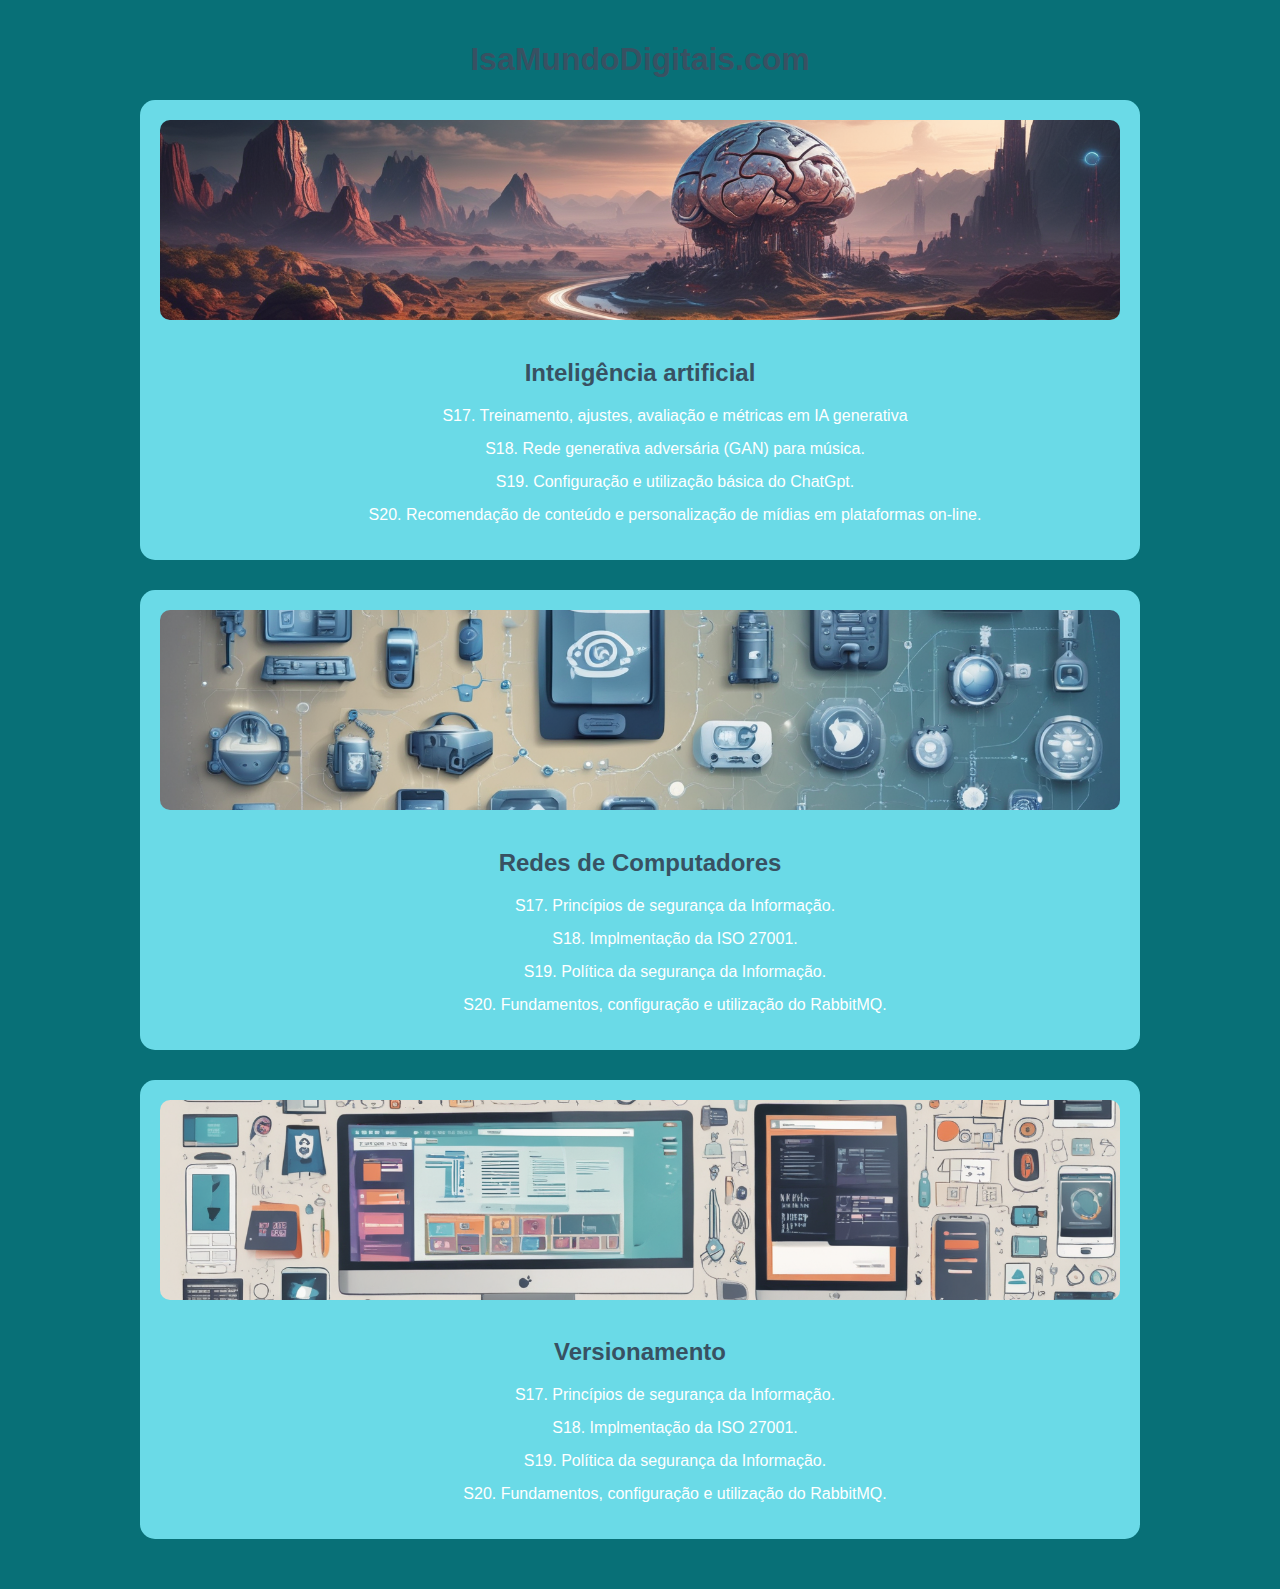
<file: index.html>
<!DOCTYPE html>
<html lang="pt-br">
<head>
    <meta charset="UTF-8">
    <meta name="viewport" content="width=device-width, initial-scale=1.0">
    <title>Isa portais tecnologia</title>
    <link rel="stylesheet" href="style.css">
</head>
<body>
    <h1>IsaMundoDigitais.com</h1>

    <div class="lista-topico">
        <img src="./img/inteligência-artificial.png" alt="" class="imagem-topico">
        <h2>Inteligência artificial</h2>    
        <ul>
            <li>
                <a href="./IA/s17.html.html">S17. Treinamento, ajustes, avaliação e métricas em IA generativa</a>
            </li>
            <li>
                <a href="./IA/s18.html.html">S18. Rede generativa adversária (GAN) para música.</a>
            </li>
            <li>
                <a href="./IA/s19.html.html">S19. Configuração e utilização básica do ChatGpt.</a>
            </li>
            <li>
                <a href="./IA/s20.html.html">S20. Recomendação de conteúdo e personalização de mídias em plataformas on-line.</a>
            </li>

         </ul>
  </div>
  <div class="lista-topico"> 
    <img src="./img/redes.png" alt="" class="imagem-topico">
    <h2>Redes de Computadores</h2>
    <ul>
        <li>
            <a href="./REDES/s17.html.html">S17. Princípios de segurança da Informação. </a>
        </li>
        <li>
            <a href="./REDES/s18.html.html">S18. Implmentação da ISO 27001.</a>
        </li>
        <li>
            <a href="./REDES/s19.html.html">S19. Política da segurança da Informação. </a>
            
        </li>
        <li>
            <a href="./REDES/s20.html.html">S20. Fundamentos, configuração e utilização do RabbitMQ. </a>
        </li>

     </ul>


</div>
  <div class="lista-topico">
    <img src="./img/versionamento.png" class="imagem-topico">
    <h2>Versionamento</h2>
    <ul>
        <li>
            <a href="./VERSIONAMENTO/s17.html.html">S17. Princípios de segurança da Informação. </a>
        </li>
        <li>
            <a href="./VERSIONAMENTO/s18.html.html">S18. Implmentação da ISO 27001.</a>
        </li>
        <li>
            <a href="./VERSIONAMENTO/s19.html.html">S19. Política da segurança da Informação. </a>

        </li>
        <li>
            <a href="./VERSIONAMENTO/s20.html.html">S20. Fundamentos, configuração e utilização do RabbitMQ. </a>
        </li>

     </ul>


</div>

</body>
</html>
</file>
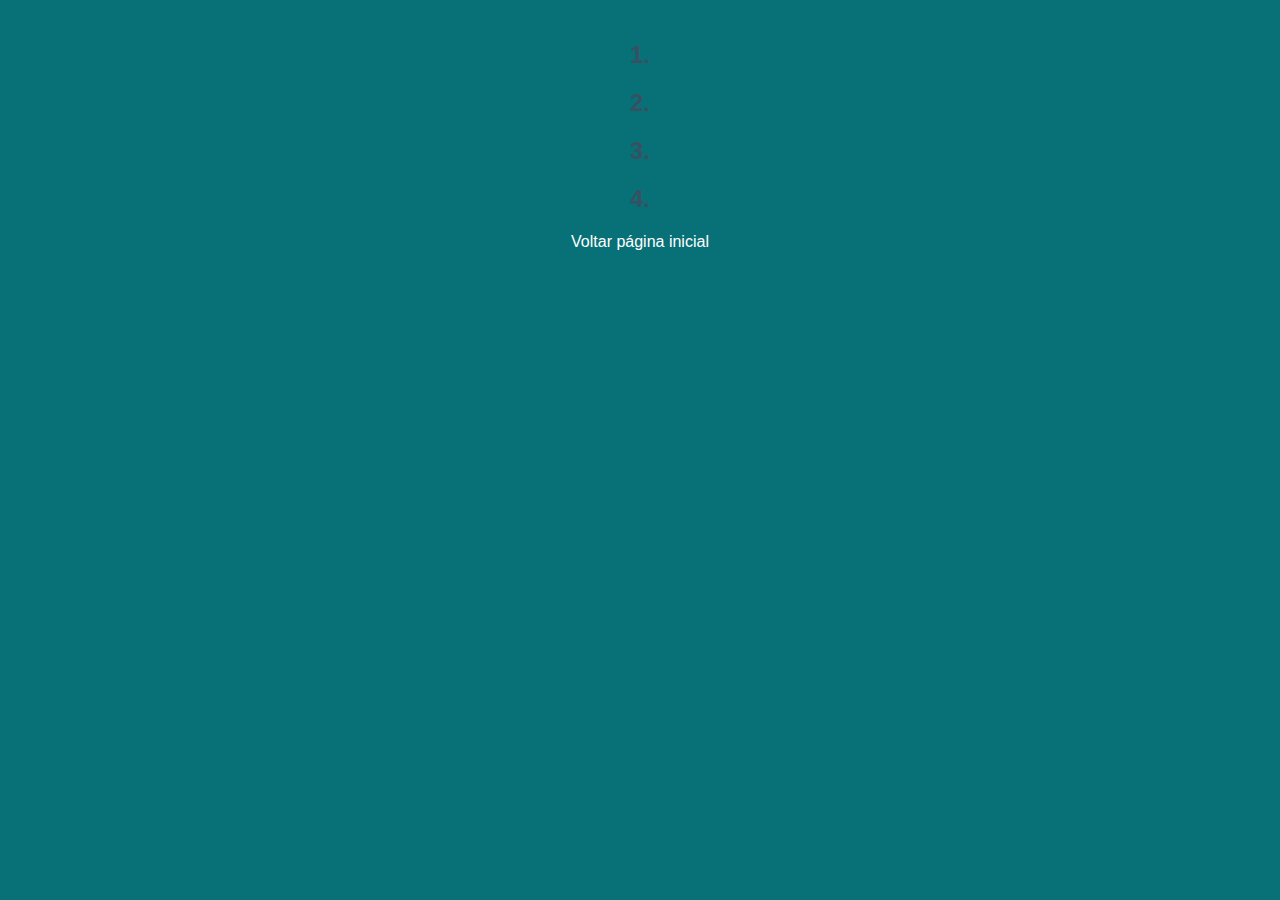
<file: page.html>
<!DOCTYPE html>
<html lang="pt-br">
<head>
    <meta charset="UTF-8">
    <meta name="viewport" content="width=device-width, initial-scale=1.0">
    <link rel="stylesheet" href="../style.css">
    <title>Document</title>
</head>
<body>
    <div class= "conteudo-artigo">
        <h1></h1>
        <p></p>

    <h2>1.</h2>
    <p></p>

    <h2>2.</h2>
    <p></p>

    <h2>3.</h2>
    <p></p>

    <h2>4.</h2>
    <p></p>

   </div>
<a href="../index.html">Voltar página inicial</a>
</body>
</html>
</file>
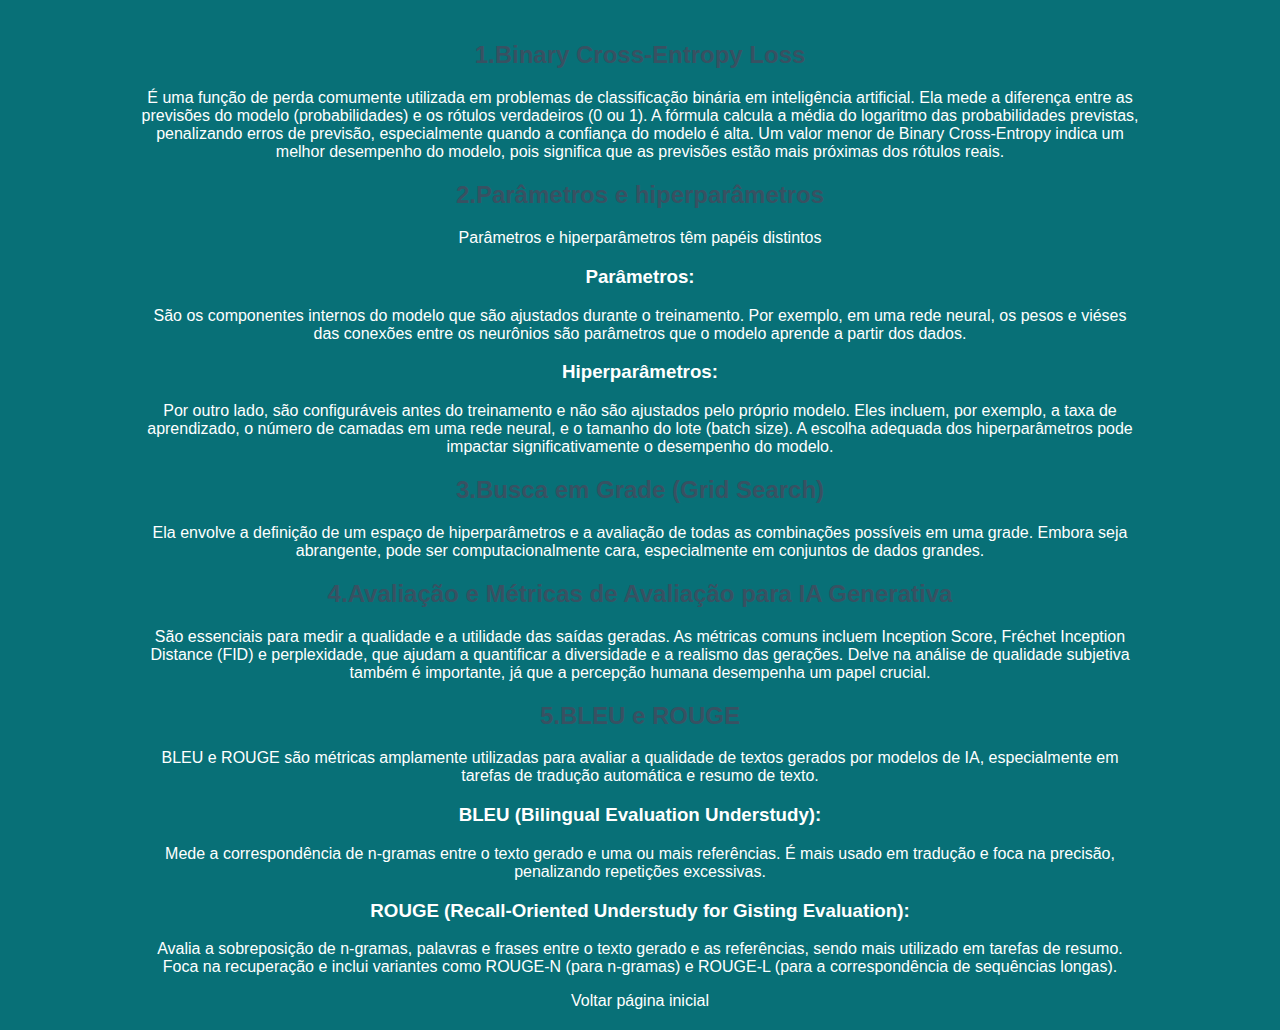
<file: IA/s17.html.html>
<!DOCTYPE html>
<html lang="pt-br">
<head>
    <meta charset="UTF-8">
    <meta name="viewport" content="width=device-width, initial-scale=1.0">
    <link rel="stylesheet" href="../style.css">
    <title>Document</title>
</head>
<body>
    <div class= "conteudo-artigo">
        <h1></h1>
        <p></p>

    <h2>1.Binary Cross-Entropy Loss</h2>
    <p>É uma função de perda comumente utilizada em problemas de classificação binária em inteligência artificial. Ela mede a diferença entre as previsões do modelo (probabilidades) e os rótulos verdadeiros (0 ou 1). A fórmula calcula a média do logaritmo das probabilidades previstas, penalizando erros de previsão, especialmente quando a confiança do modelo é alta. Um valor menor de Binary Cross-Entropy indica um melhor desempenho do modelo, pois significa que as previsões estão mais próximas dos rótulos reais.</p>

    <h2>2.Parâmetros e hiperparâmetros</h2>
    <p>Parâmetros e hiperparâmetros têm papéis distintos
<h3>Parâmetros: </h3>
São os componentes internos do modelo que são ajustados durante o treinamento. Por exemplo, em uma rede neural, os pesos e viéses das conexões entre os neurônios são parâmetros que o modelo aprende a partir dos dados.</h3>
<h3>Hiperparâmetros: </h3>
Por outro lado, são configuráveis antes do treinamento e não são ajustados pelo próprio modelo. Eles incluem, por exemplo, a taxa de aprendizado, o número de camadas em uma rede neural, e o tamanho do lote (batch size). A escolha adequada dos hiperparâmetros pode impactar significativamente o desempenho do modelo.</h3>
    </p>

    <h2>3.Busca em Grade (Grid Search) </h2>
    <p>Ela envolve a definição de um espaço de hiperparâmetros e a avaliação de todas as combinações possíveis em uma grade. Embora seja abrangente, pode ser computacionalmente cara, especialmente em conjuntos de dados grandes.</p>

    <h2>4.Avaliação e Métricas de Avaliação para IA Generativa</h2>
    <p>São essenciais para medir a qualidade e a utilidade das saídas geradas. As métricas comuns incluem Inception Score, Fréchet Inception Distance (FID) e perplexidade, que ajudam a quantificar a diversidade e a realismo das gerações. Delve na análise de qualidade subjetiva também é importante, já que a percepção humana desempenha um papel crucial. </p>

    <h2>5.BLEU e ROUGE</h2>
    <p>BLEU e ROUGE são métricas amplamente utilizadas para avaliar a qualidade de textos gerados por modelos de IA, especialmente em tarefas de tradução automática e resumo de texto.
<h3> BLEU (Bilingual Evaluation Understudy): </h3>
Mede a correspondência de n-gramas entre o texto gerado e uma ou mais referências. É mais usado em tradução e foca na precisão, penalizando repetições excessivas.</h3>
<h3>ROUGE (Recall-Oriented Understudy for Gisting Evaluation): </h3>
Avalia a sobreposição de n-gramas, palavras e frases entre o texto gerado e as referências, sendo mais utilizado em tarefas de resumo. Foca na recuperação e inclui variantes como ROUGE-N (para n-gramas) e ROUGE-L (para a correspondência de sequências longas).</h3>
    </p>

   </div>
<a href="../index.html">Voltar página inicial</a>
</body>
</html>
</file>
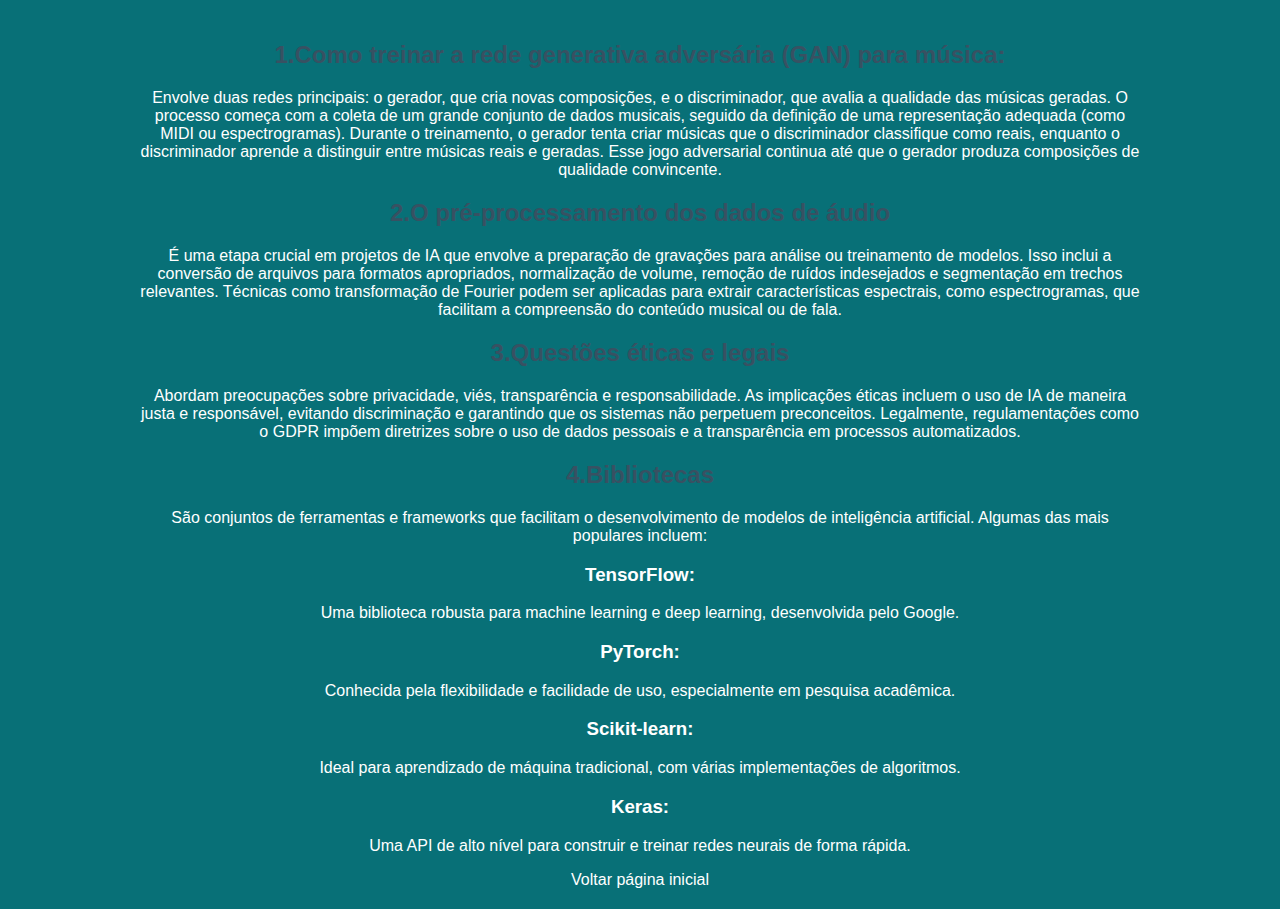
<file: IA/s18.html.html>
<!DOCTYPE html>
<html lang="pt-br">
<head>
    <meta charset="UTF-8">
    <meta name="viewport" content="width=device-width, initial-scale=1.0">
    <link rel="stylesheet" href="../style.css">
    <title>Document</title>
</head>
<body>
    <div class= "conteudo-artigo">
        <h1></h1>
        <p></p>

    <h2>1.Como treinar a rede generativa adversária (GAN) para música:</h2>
    <p>Envolve duas redes principais: o gerador, que cria novas composições, e o discriminador, que avalia a qualidade das músicas geradas. O processo começa com a coleta de um grande conjunto de dados musicais, seguido da definição de uma representação adequada (como MIDI ou espectrogramas). Durante o treinamento, o gerador tenta criar músicas que o discriminador classifique como reais, enquanto o discriminador aprende a distinguir entre músicas reais e geradas. Esse jogo adversarial continua até que o gerador produza composições de qualidade convincente.</p>

    <h2>2.O pré-processamento dos dados de áudio</h2>
    <p>É uma etapa crucial em projetos de IA que envolve a preparação de gravações para análise ou treinamento de modelos. Isso inclui a conversão de arquivos para formatos apropriados, normalização de volume, remoção de ruídos indesejados e segmentação em trechos relevantes. Técnicas como transformação de Fourier podem ser aplicadas para extrair características espectrais, como espectrogramas, que facilitam a compreensão do conteúdo musical ou de fala. </p>

    <h2>3.Questões éticas e legais</h2>
    <p>Abordam preocupações sobre privacidade, viés, transparência e responsabilidade. As implicações éticas incluem o uso de IA de maneira justa e responsável, evitando discriminação e garantindo que os sistemas não perpetuem preconceitos. Legalmente, regulamentações como o GDPR impõem diretrizes sobre o uso de dados pessoais e a transparência em processos automatizados. </p>

    <h2>4.Bibliotecas</h2>
    <p>São conjuntos de ferramentas e frameworks que facilitam o desenvolvimento de modelos de inteligência artificial. Algumas das mais populares incluem:
<h3>TensorFlow: </h3>
Uma biblioteca robusta para machine learning e deep learning, desenvolvida pelo Google.</h3>
<h3>PyTorch: </h3>
Conhecida pela flexibilidade e facilidade de uso, especialmente em pesquisa acadêmica.</h3>
<h3>Scikit-learn: </h3>
Ideal para aprendizado de máquina tradicional, com várias implementações de algoritmos.</h3>
<h3>Keras: </h3>
Uma API de alto nível para construir e treinar redes neurais de forma rápida.</h3>
    </p>

   </div>
<a href="../index.html">Voltar página inicial</a>
</body>
</html>
</file>
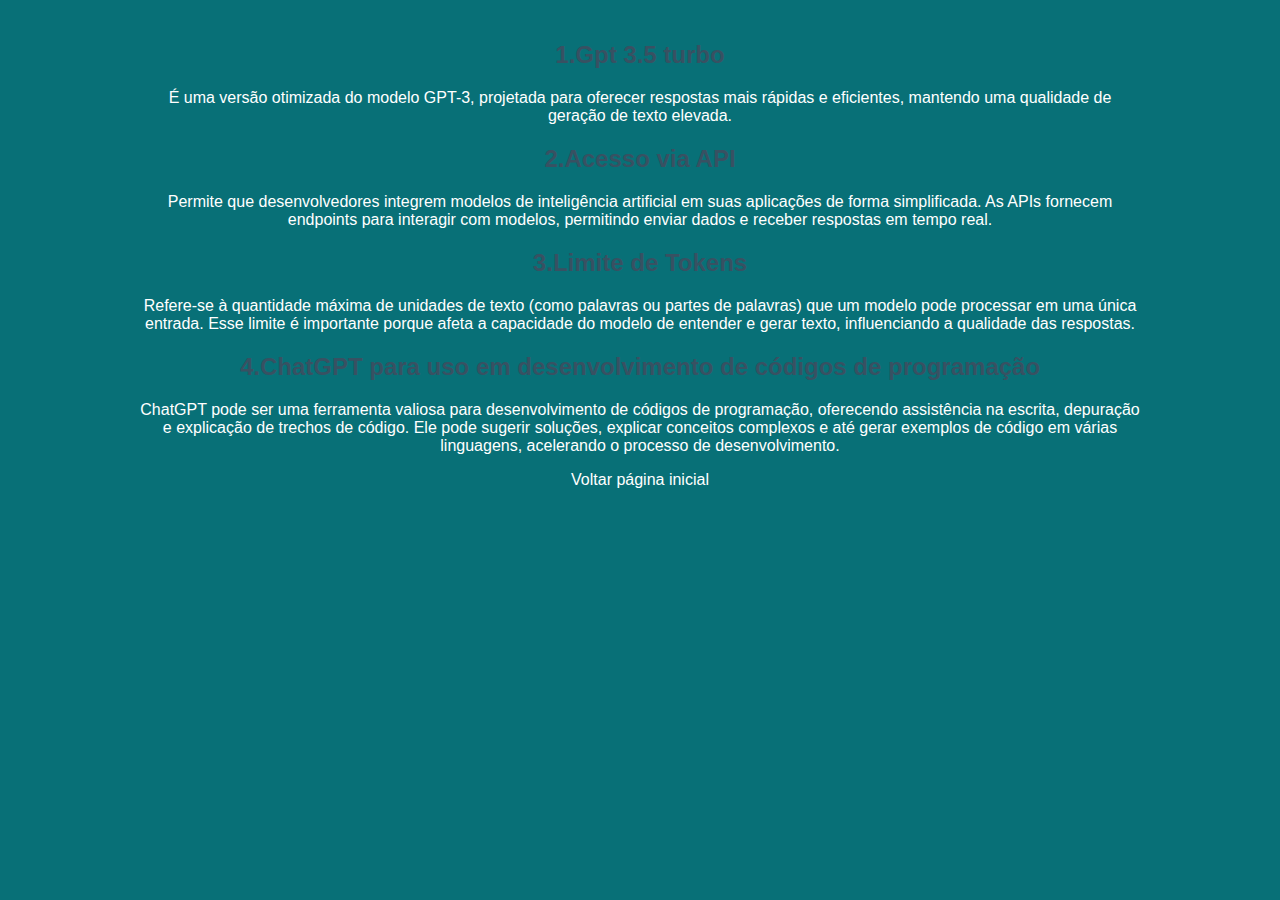
<file: IA/s19.html.html>
<!DOCTYPE html>
<html lang="pt-br">
<head>
    <meta charset="UTF-8">
    <meta name="viewport" content="width=device-width, initial-scale=1.0">
    <link rel="stylesheet" href="../style.css">
    <title>Document</title>
</head>
<body>
    <div class= "conteudo-artigo">
        <h1></h1>
        <p></p>

        <h2>1.Gpt 3.5 turbo</h2>
        <p>É uma versão otimizada do modelo GPT-3, projetada para oferecer respostas mais rápidas e eficientes, mantendo uma qualidade de geração de texto elevada. </p>
    
        <h2>2.Acesso via API</h2>
        <p>Permite que desenvolvedores integrem modelos de inteligência artificial em suas aplicações de forma simplificada. As APIs fornecem endpoints para interagir com modelos, permitindo enviar dados e receber respostas em tempo real.</p>
    
        <h2>3.Limite de Tokens</h2>
        <p>Refere-se à quantidade máxima de unidades de texto (como palavras ou partes de palavras) que um modelo pode processar em uma única entrada. Esse limite é importante porque afeta a capacidade do modelo de entender e gerar texto, influenciando a qualidade das respostas. </p>
    
        <h2>4.ChatGPT para uso em desenvolvimento de códigos de programação</h2>
        <p>ChatGPT pode ser uma ferramenta valiosa para desenvolvimento de códigos de programação, oferecendo assistência na escrita, depuração e explicação de trechos de código. Ele pode sugerir soluções, explicar conceitos complexos e até gerar exemplos de código em várias linguagens, acelerando o processo de desenvolvimento. </p>

   </div>
<a href="../index.html">Voltar página inicial</a>
</body>
</html>
</file>
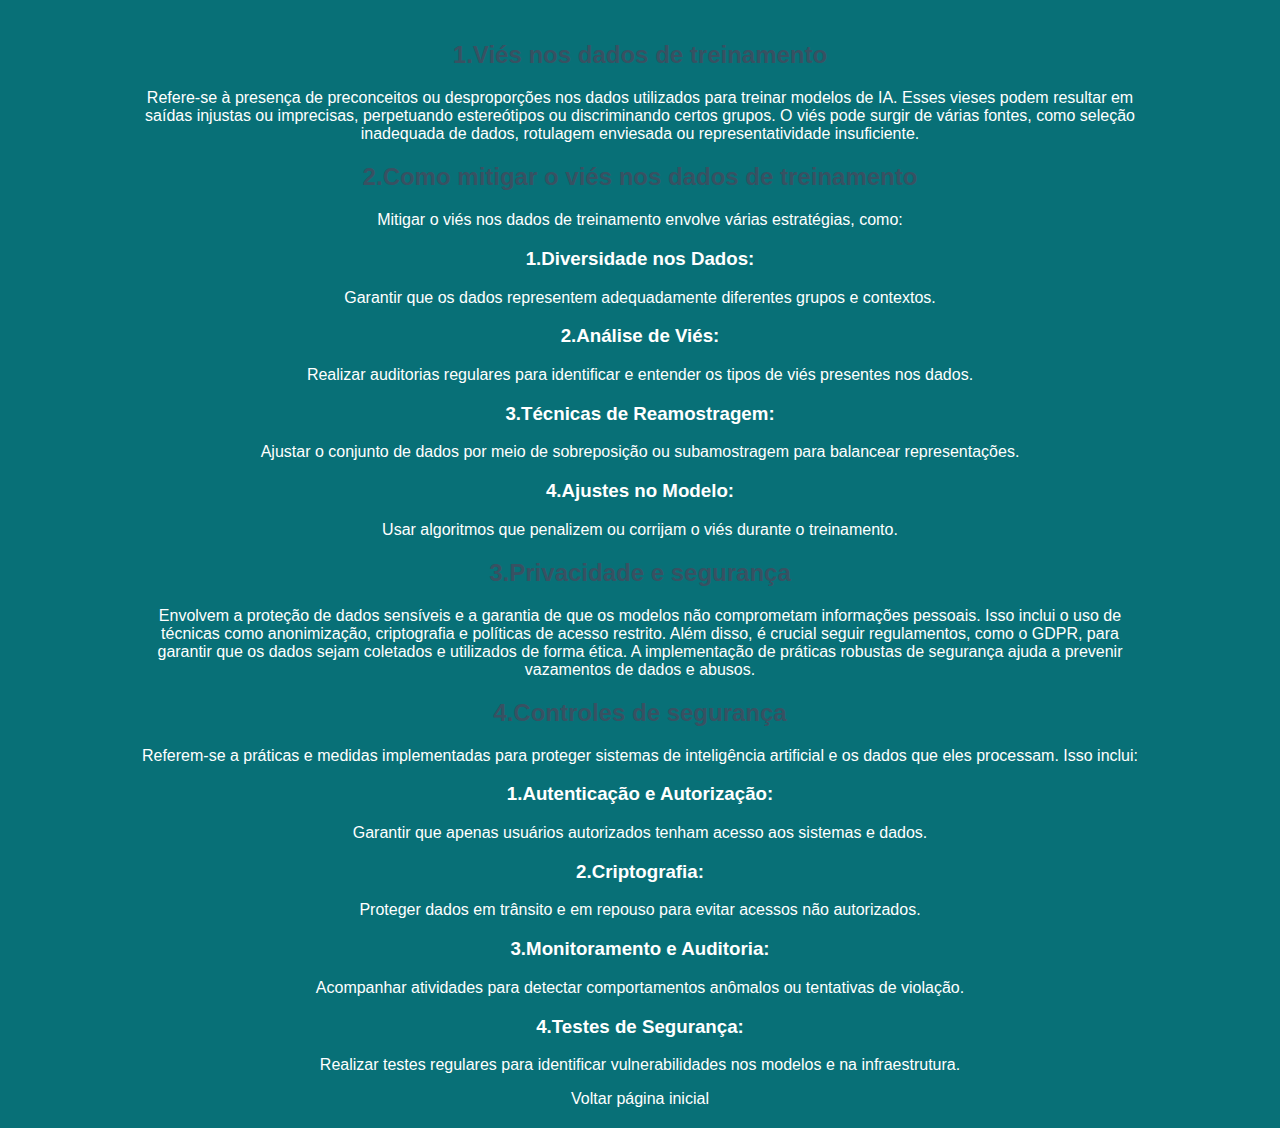
<file: IA/s20.html.html>
<!DOCTYPE html>
<html lang="pt-br">
<head>
    <meta charset="UTF-8">
    <meta name="viewport" content="width=device-width, initial-scale=1.0">
    <link rel="stylesheet" href="../style.css">
    <title>Document</title>
</head>
<body>
    <div class= "conteudo-artigo">
        <h1></h1>
        <p></p>

    <h2>1.Viés nos dados de treinamento</h2>
    <p>Refere-se à presença de preconceitos ou desproporções nos dados utilizados para treinar modelos de IA. Esses vieses podem resultar em saídas injustas ou imprecisas, perpetuando estereótipos ou discriminando certos grupos. O viés pode surgir de várias fontes, como seleção inadequada de dados, rotulagem enviesada ou representatividade insuficiente.</p>

    <h2>2.Como mitigar o viés nos dados de treinamento</h2>
    <p>Mitigar o viés nos dados de treinamento envolve várias estratégias, como:
<h3>1.Diversidade nos Dados: </h3>
Garantir que os dados representem adequadamente diferentes grupos e contextos.</h3>
<h3>2.Análise de Viés: </h3>
Realizar auditorias regulares para identificar e entender os tipos de viés presentes nos dados.</h3>
<h3>3.Técnicas de Reamostragem: </h3>
Ajustar o conjunto de dados por meio de sobreposição ou subamostragem para balancear representações.</h3>
<h3>4.Ajustes no Modelo: </h3>
Usar algoritmos que penalizem ou corrijam o viés durante o treinamento.</h3>
    </p>

    <h2>3.Privacidade e segurança</h2>
    <p>Envolvem a proteção de dados sensíveis e a garantia de que os modelos não comprometam informações pessoais. Isso inclui o uso de técnicas como anonimização, criptografia e políticas de acesso restrito. Além disso, é crucial seguir regulamentos, como o GDPR, para garantir que os dados sejam coletados e utilizados de forma ética. A implementação de práticas robustas de segurança ajuda a prevenir vazamentos de dados e abusos. </p>

    <h2>4.Controles de segurança</h2>
    <p>Referem-se a práticas e medidas implementadas para proteger sistemas de inteligência artificial e os dados que eles processam. Isso inclui:
<h3>1.Autenticação e Autorização: </h3>
Garantir que apenas usuários autorizados tenham acesso aos sistemas e dados.</h3>
<h3>2.Criptografia: </h3>
Proteger dados em trânsito e em repouso para evitar acessos não autorizados.</h3>
<h3>3.Monitoramento e Auditoria: </h3> 
Acompanhar atividades para detectar comportamentos anômalos ou tentativas de violação.</h3>
<h3>4.Testes de Segurança: </h3>
Realizar testes regulares para identificar vulnerabilidades nos modelos e na infraestrutura.</h3>
    </p>

   </div>
<a href="../index.html">Voltar página inicial</a>
</body>
</html>
</file>
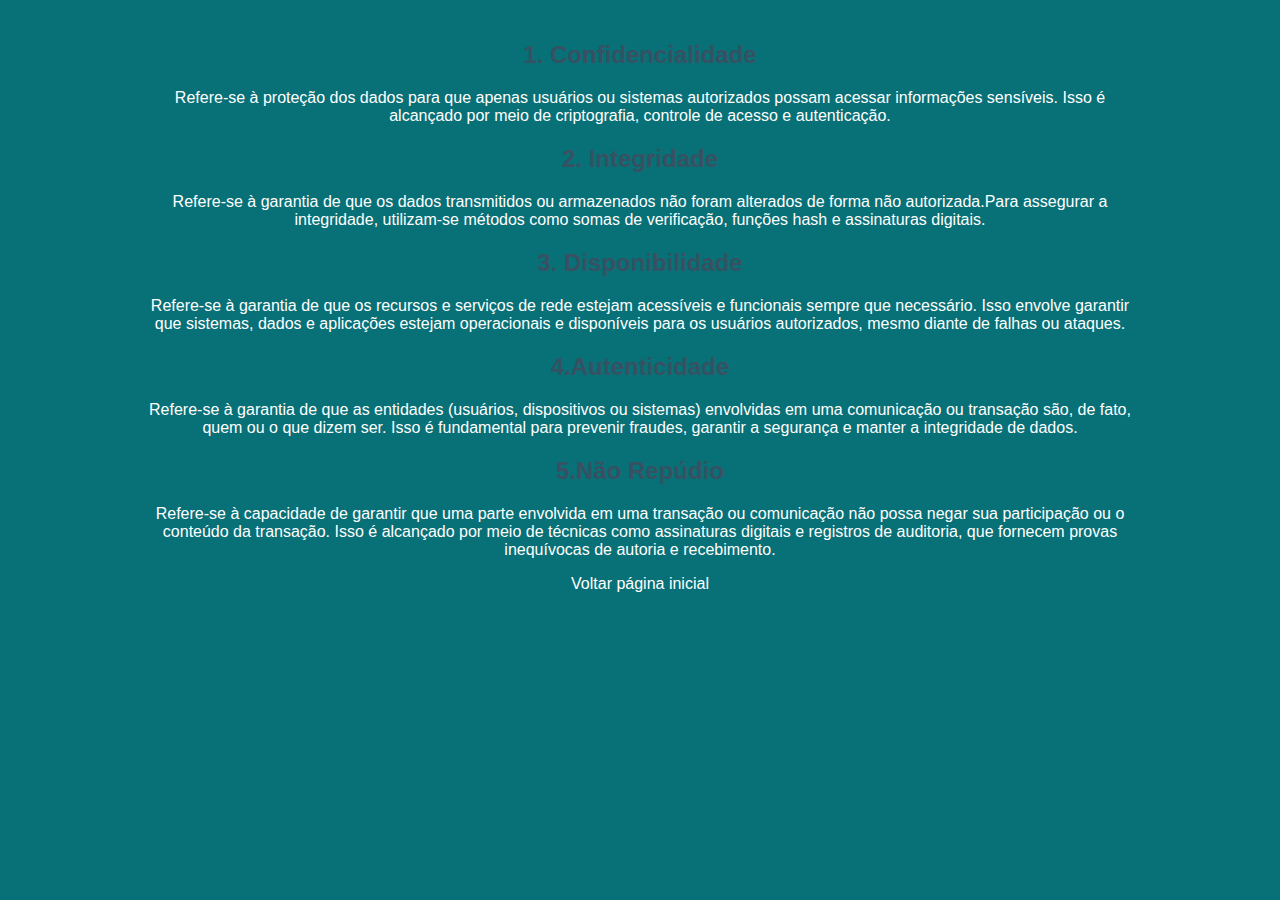
<file: REDES/s17.html.html>
<!DOCTYPE html>
<html lang="pt-br">
<head>
    <meta charset="UTF-8">
    <meta name="viewport" content="width=device-width, initial-scale=1.0">
    <link rel="stylesheet" href="../style.css">
    <title>Document</title>
</head>
<body>
    <div class= "conteudo-artigo">
        <h1></h1>
        <p></p>

    <h2>1. Confidencialidade</h2>
    <p>Refere-se à proteção dos dados para que apenas usuários ou sistemas autorizados possam acessar informações sensíveis. Isso é alcançado por meio de criptografia, controle de acesso e autenticação.</p>

    <h2>2. Integridade</h2>
    <p>Refere-se à garantia de que os dados transmitidos ou armazenados não foram alterados de forma não autorizada.Para assegurar a integridade, utilizam-se métodos como somas de verificação, funções hash e assinaturas digitais.</p>

    <h2>3. Disponibilidade</h2>
    <p>Refere-se à garantia de que os recursos e serviços de rede estejam acessíveis e funcionais sempre que necessário. Isso envolve garantir que sistemas, dados e aplicações estejam operacionais e disponíveis para os usuários autorizados, mesmo diante de falhas ou ataques.</p>

    <h2>4.Autenticidade</h2>
    <p>Refere-se à garantia de que as entidades (usuários, dispositivos ou sistemas) envolvidas em uma comunicação ou transação são, de fato, quem ou o que dizem ser. Isso é fundamental para prevenir fraudes, garantir a segurança e manter a integridade de dados.</p>

    <h2>5.Não Repúdio</h2>
    <p>Refere-se à capacidade de garantir que uma parte envolvida em uma transação ou comunicação não possa negar sua participação ou o conteúdo da transação. Isso é alcançado por meio de técnicas como assinaturas digitais e registros de auditoria, que fornecem provas inequívocas de autoria e recebimento. </p>

   </div>
<a href="../index.html">Voltar página inicial</a>
</body>
</html>
</file>
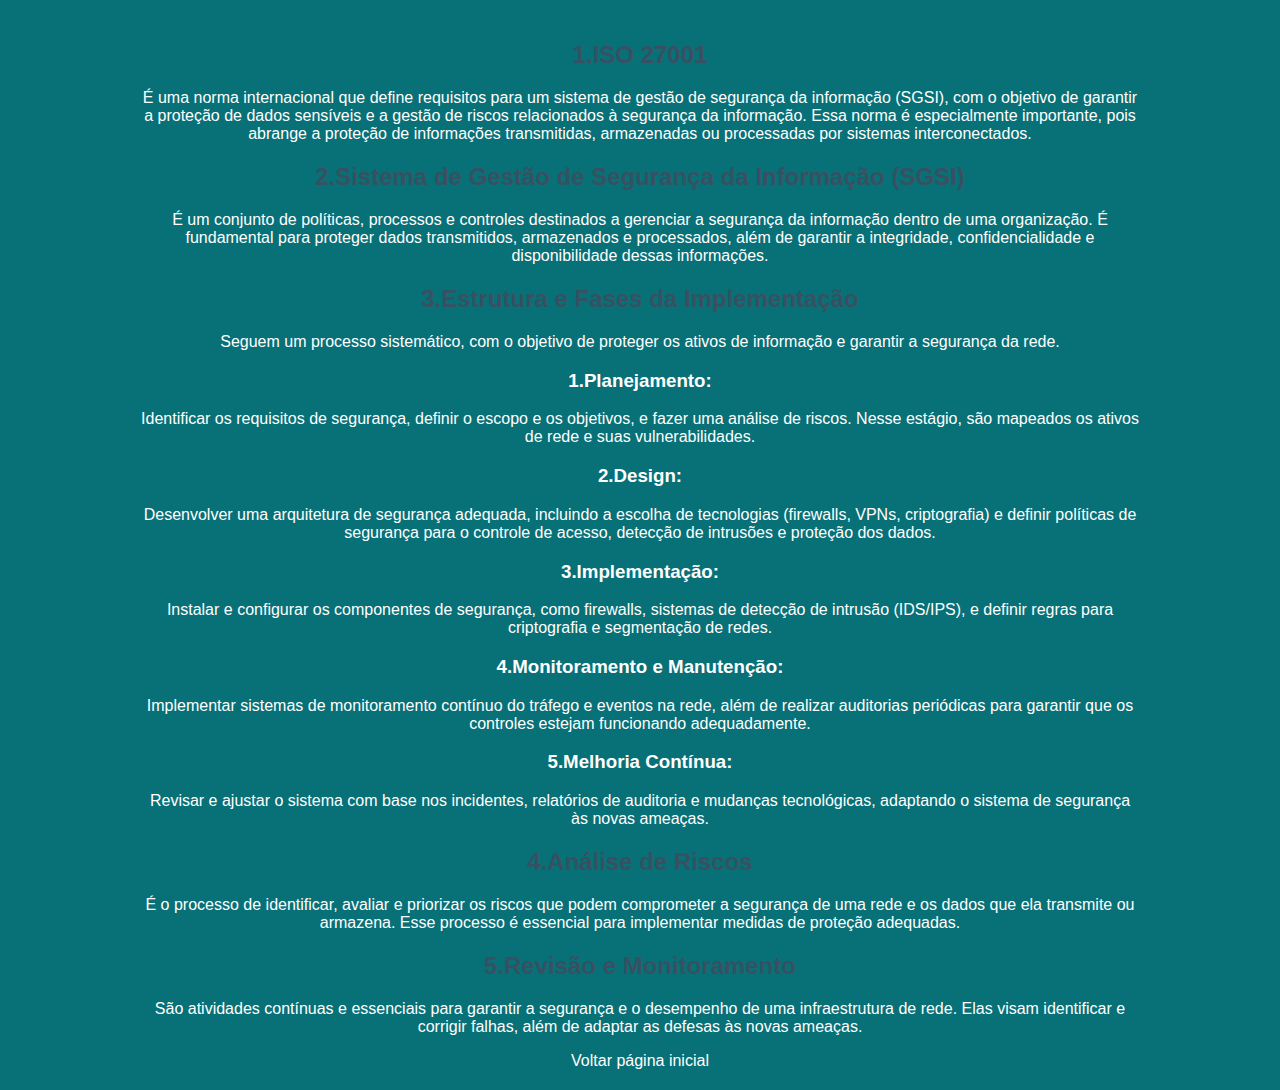
<file: REDES/s18.html.html>
<!DOCTYPE html>
<html lang="pt-br">
<head>
    <meta charset="UTF-8">
    <meta name="viewport" content="width=device-width, initial-scale=1.0">
    <link rel="stylesheet" href="../style.css">
    <title>Document</title>
</head>
<body>
    <div class= "conteudo-artigo">
        <h1></h1>
        <p></p>

    <h2>1.ISO 27001</h2>
    <p>É uma norma internacional que define requisitos para um sistema de gestão de segurança da informação (SGSI), com o objetivo de garantir a proteção de dados sensíveis e a gestão de riscos relacionados à segurança da informação. Essa norma é especialmente importante, pois abrange a proteção de informações transmitidas, armazenadas ou processadas por sistemas interconectados.</p>

    <h2>2.Sistema de Gestão de Segurança da Informação (SGSI)</h2>
    <p>É um conjunto de políticas, processos e controles destinados a gerenciar a segurança da informação dentro de uma organização. É fundamental para proteger dados transmitidos, armazenados e processados, além de garantir a integridade, confidencialidade e disponibilidade dessas informações.</p>

    <h2>3.Estrutura e Fases da Implementação</h2>
    <p>Seguem um processo sistemático, com o objetivo de proteger os ativos de informação e garantir a segurança da rede.
<h3>1.Planejamento: </h3>
Identificar os requisitos de segurança, definir o escopo e os objetivos, e fazer uma análise de riscos. Nesse estágio, são mapeados os ativos de rede e suas vulnerabilidades.</h3>
<h3>2.Design:</h3> 
Desenvolver uma arquitetura de segurança adequada, incluindo a escolha de tecnologias (firewalls, VPNs, criptografia) e definir políticas de segurança para o controle de acesso, detecção de intrusões e proteção dos dados.</h3>
<h3>3.Implementação: </h3>
Instalar e configurar os componentes de segurança, como firewalls, sistemas de detecção de intrusão (IDS/IPS), e definir regras para criptografia e segmentação de redes.</h3>
<h3>4.Monitoramento e Manutenção: </h3>
Implementar sistemas de monitoramento contínuo do tráfego e eventos na rede, além de realizar auditorias periódicas para garantir que os controles estejam funcionando adequadamente.</h3>
<h3>5.Melhoria Contínua: </h3>
Revisar e ajustar o sistema com base nos incidentes, relatórios de auditoria e mudanças tecnológicas, adaptando o sistema de segurança às novas ameaças.</h3></p>

    <h2>4.Análise de Riscos</h2>
    <p>É o processo de identificar, avaliar e priorizar os riscos que podem comprometer a segurança de uma rede e os dados que ela transmite ou armazena. Esse processo é essencial para implementar medidas de proteção adequadas.</p>

    <h2>5.Revisão e Monitoramento</h2>
    <p>São atividades contínuas e essenciais para garantir a segurança e o desempenho de uma infraestrutura de rede. Elas visam identificar e corrigir falhas, além de adaptar as defesas às novas ameaças.</p>

   </div>
<a href="../index.html">Voltar página inicial</a>
</body>
</html>
</file>
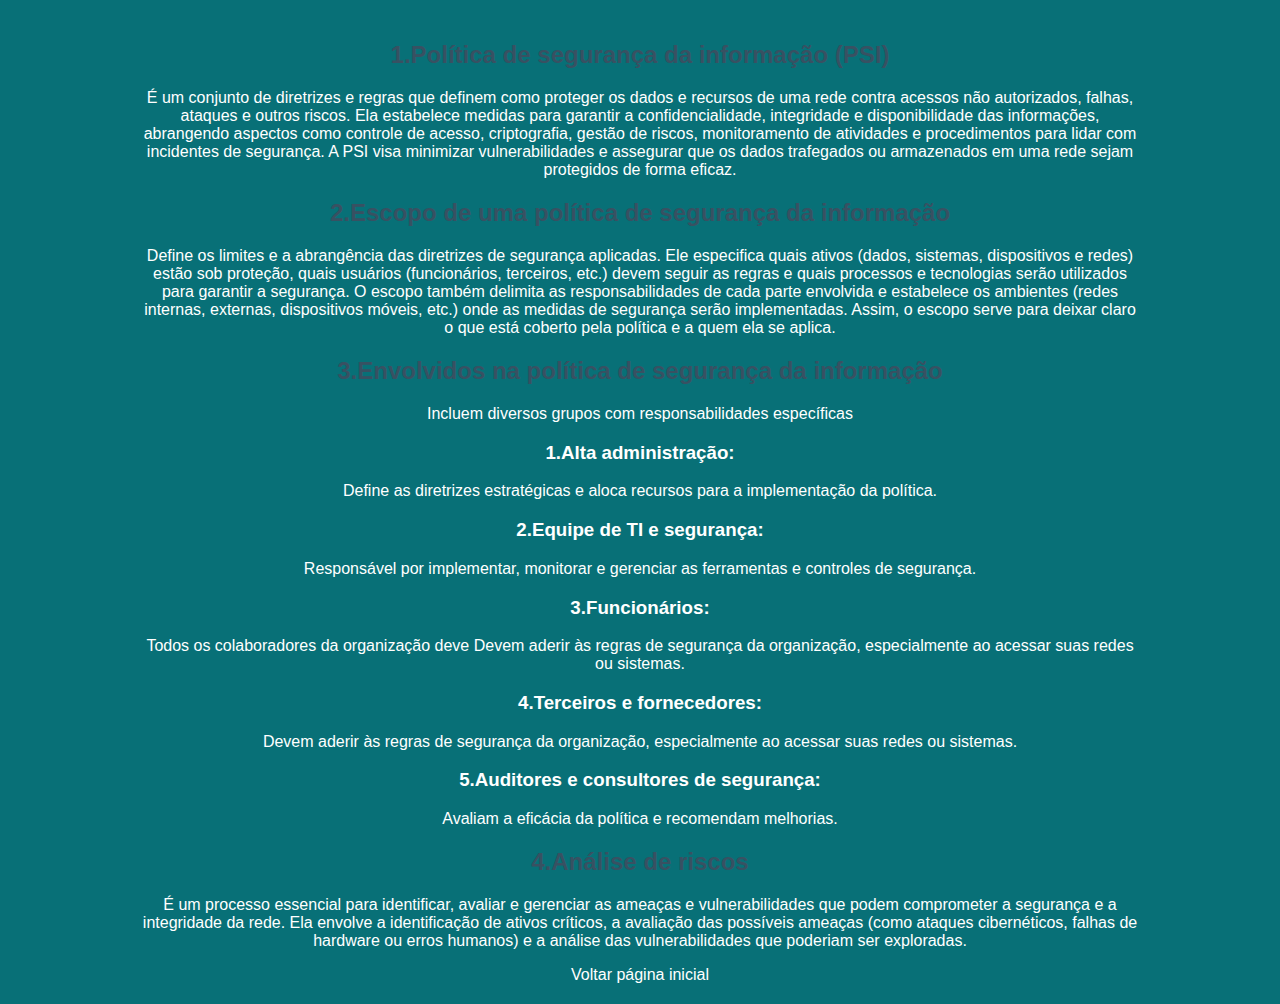
<file: REDES/s19.html.html>
<!DOCTYPE html>
<html lang="pt-br">
<head>
    <meta charset="UTF-8">
    <meta name="viewport" content="width=device-width, initial-scale=1.0">
    <link rel="stylesheet" href="../style.css">
    <title>Document</title>
</head>
<body>
    <div class= "conteudo-artigo">
        <h1></h1>
        <p></p>

    <h2>1.Política de segurança da informação (PSI)</h2>
    <p>É um conjunto de diretrizes e regras que definem como proteger os dados e recursos de uma rede contra acessos não autorizados, falhas, ataques e outros riscos. Ela estabelece medidas para garantir a confidencialidade, integridade e disponibilidade das informações, abrangendo aspectos como controle de acesso, criptografia, gestão de riscos, monitoramento de atividades e procedimentos para lidar com incidentes de segurança. A PSI visa minimizar vulnerabilidades e assegurar que os dados trafegados ou armazenados em uma rede sejam protegidos de forma eficaz.</p>

    <h2>2.Escopo de uma política de segurança da informação</h2>
    <p>Define os limites e a abrangência das diretrizes de segurança aplicadas. Ele especifica quais ativos (dados, sistemas, dispositivos e redes) estão sob proteção, quais usuários (funcionários, terceiros, etc.) devem seguir as regras e quais processos e tecnologias serão utilizados para garantir a segurança. O escopo também delimita as responsabilidades de cada parte envolvida e estabelece os ambientes (redes internas, externas, dispositivos móveis, etc.) onde as medidas de segurança serão implementadas. Assim, o escopo serve para deixar claro o que está coberto pela política e a quem ela se aplica.</p>

    <h2>3.Envolvidos na política de segurança da informação</h2>
    <p>Incluem diversos grupos com responsabilidades específicas
<h3>1.Alta administração: </h3>
Define as diretrizes estratégicas e aloca recursos para a implementação da política.</h3>
<h3>2.Equipe de TI e segurança: </h3>
Responsável por implementar, monitorar e gerenciar as ferramentas e controles de segurança.</h3>
<h3>3.Funcionários: </h3>
Todos os colaboradores da organização deve
Devem aderir às regras de segurança da organização, especialmente ao acessar suas redes ou sistemas.</h3>
<h3>4.Terceiros e fornecedores: </h3>
Devem aderir às regras de segurança da organização, especialmente ao acessar suas redes ou sistemas.</h3>
<h3>5.Auditores e consultores de segurança: </h3>
Avaliam a eficácia da política e recomendam melhorias.</h3></p>

    <h2>4.Análise de riscos</h2>
    <p>É um processo essencial para identificar, avaliar e gerenciar as ameaças e vulnerabilidades que podem comprometer a segurança e a integridade da rede. Ela envolve a identificação de ativos críticos, a avaliação das possíveis ameaças (como ataques cibernéticos, falhas de hardware ou erros humanos) e a análise das vulnerabilidades que poderiam ser exploradas. </p>

   </div>
<a href="../index.html">Voltar página inicial</a>
</body>
</html>
</file>
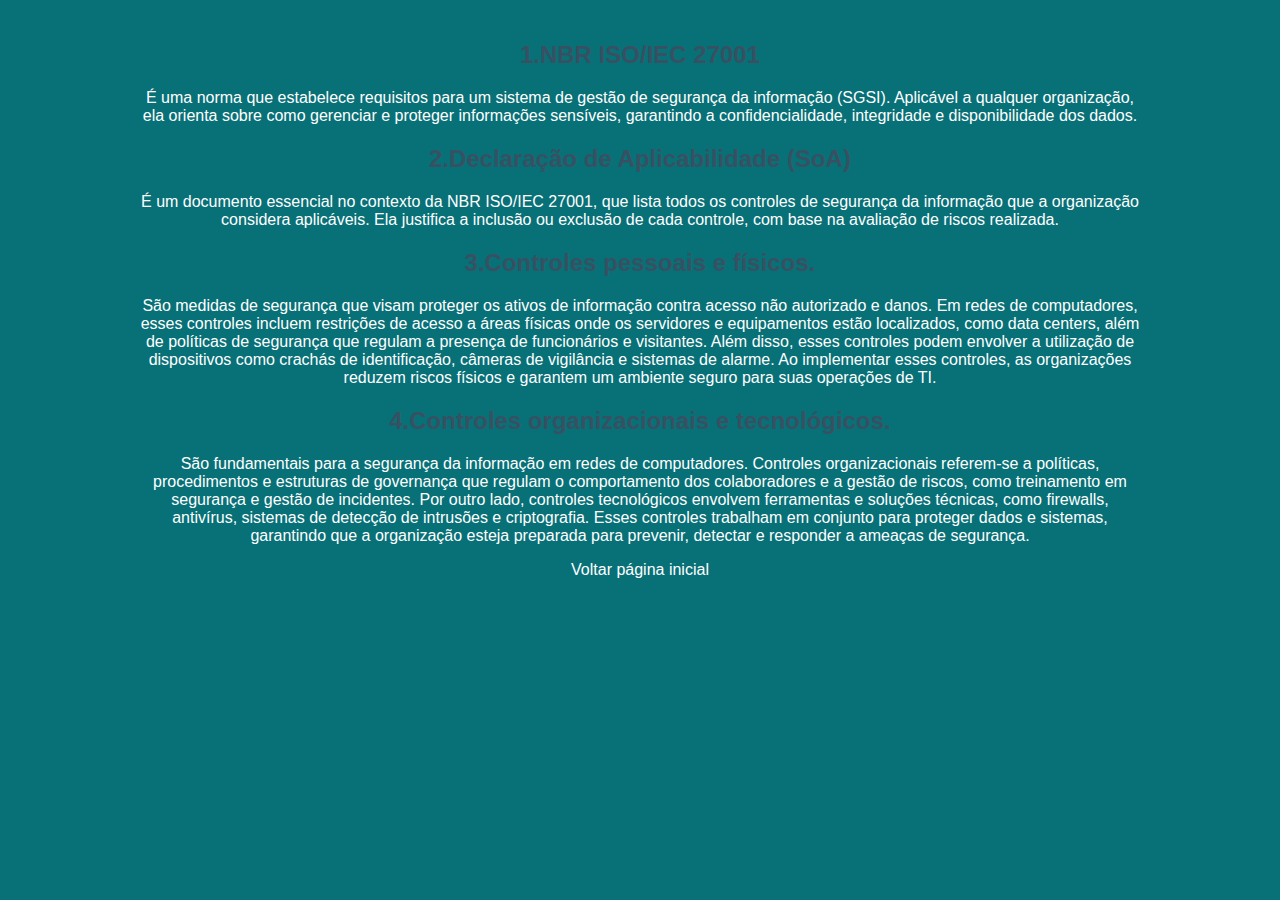
<file: REDES/s20.html.html>
<!DOCTYPE html>
<html lang="pt-br">
<head>
    <meta charset="UTF-8">
    <meta name="viewport" content="width=device-width, initial-scale=1.0">
    <link rel="stylesheet" href="../style.css">
    <title>Document</title>
</head>
<body>
    <div class= "conteudo-artigo">
        <h1></h1>
        <p></p>

    <h2>1.NBR ISO/IEC 27001</h2>
    <p>É uma norma que estabelece requisitos para um sistema de gestão de segurança da informação (SGSI). Aplicável a qualquer organização, ela orienta sobre como gerenciar e proteger informações sensíveis, garantindo a confidencialidade, integridade e disponibilidade dos dados.</p>

    <h2>2.Declaração de Aplicabilidade (SoA)</h2>
    <p>É um documento essencial no contexto da NBR ISO/IEC 27001, que lista todos os controles de segurança da informação que a organização considera aplicáveis. Ela justifica a inclusão ou exclusão de cada controle, com base na avaliação de riscos realizada.</p>

    <h2>3.Controles pessoais e físicos.</h2>
    <p>São medidas de segurança que visam proteger os ativos de informação contra acesso não autorizado e danos. Em redes de computadores, esses controles incluem restrições de acesso a áreas físicas onde os servidores e equipamentos estão localizados, como data centers, além de políticas de segurança que regulam a presença de funcionários e visitantes. Além disso, esses controles podem envolver a utilização de dispositivos como crachás de identificação, câmeras de vigilância e sistemas de alarme. Ao implementar esses controles, as organizações reduzem riscos físicos e garantem um ambiente seguro para suas operações de TI.</p>

    <h2>4.Controles organizacionais e tecnológicos.</h2>
    <p>São fundamentais para a segurança da informação em redes de computadores. Controles organizacionais referem-se a políticas, procedimentos e estruturas de governança que regulam o comportamento dos colaboradores e a gestão de riscos, como treinamento em segurança e gestão de incidentes. Por outro lado, controles tecnológicos envolvem ferramentas e soluções técnicas, como firewalls, antivírus, sistemas de detecção de intrusões e criptografia. Esses controles trabalham em conjunto para proteger dados e sistemas, garantindo que a organização esteja preparada para prevenir, detectar e responder a ameaças de segurança.</p>

   </div>
<a href="../index.html">Voltar página inicial</a>
</body>
</html>
</file>
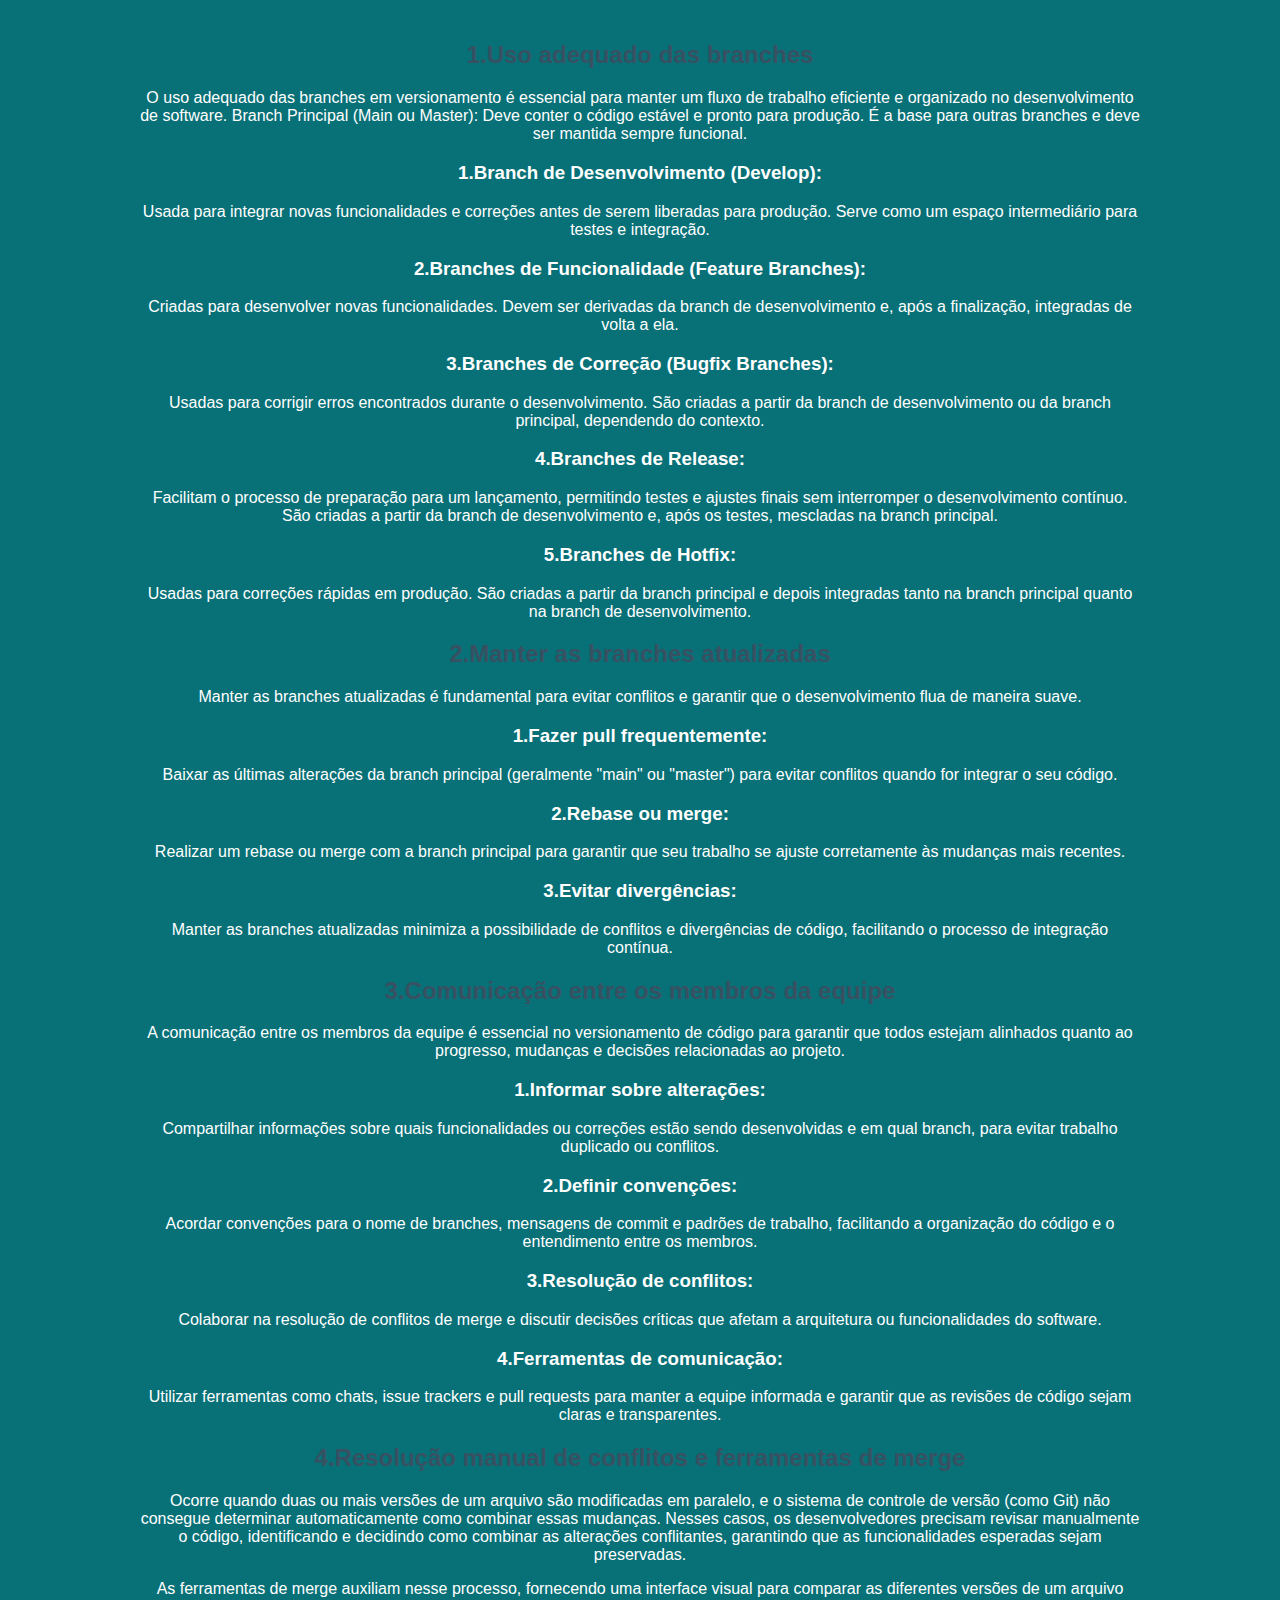
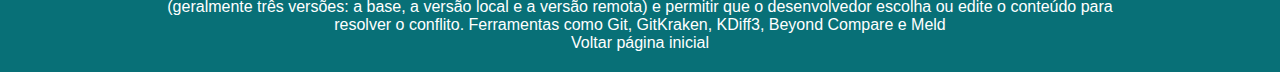
<file: VERSIONAMENTO/s17.html.html>
<!DOCTYPE html>
<html lang="pt-br">
<head>
    <meta charset="UTF-8">
    <meta name="viewport" content="width=device-width, initial-scale=1.0">
    <link rel="stylesheet" href="../style.css">
    <title>Document</title>
</head>
<body>
    <div class= "conteudo-artigo">
        <h1></h1>
        <p></p>

    <h2>1.Uso adequado das branches</h2>
    <p>O uso adequado das branches em versionamento é essencial para manter um fluxo de trabalho eficiente e organizado no desenvolvimento de software. 
        Branch Principal (Main ou Master): Deve conter o código estável e pronto para produção. É a base para outras branches e deve ser mantida sempre funcional.
<h3>1.Branch de Desenvolvimento (Develop):</h3>
 Usada para integrar novas funcionalidades e correções antes de serem liberadas para produção. Serve como um espaço intermediário para testes e integração.
<h3>2.Branches de Funcionalidade (Feature Branches):</h3>
 Criadas para desenvolver novas funcionalidades. Devem ser derivadas da branch de desenvolvimento e, após a finalização, integradas de volta a ela.
<h3>3.Branches de Correção (Bugfix Branches):</h3>
Usadas para corrigir erros encontrados durante o desenvolvimento. São criadas a partir da branch de desenvolvimento ou da branch principal, dependendo do contexto.
<h3>4.Branches de Release:</h3>
Facilitam o processo de preparação para um lançamento, permitindo testes e ajustes finais sem interromper o desenvolvimento contínuo. São criadas a partir da branch de desenvolvimento e, após os testes, mescladas na branch principal.
<h3>5.Branches de Hotfix:</h3>
Usadas para correções rápidas em produção. São criadas a partir da branch principal e depois integradas tanto na branch principal quanto na branch de desenvolvimento.</p>

    <h2>2.Manter as branches atualizadas</h2>
    <p>Manter as branches atualizadas é fundamental para evitar conflitos e garantir que o desenvolvimento flua de maneira suave.</p>
<h3>1.Fazer pull frequentemente:</h3>
 Baixar as últimas alterações da branch principal (geralmente "main" ou "master") para evitar conflitos quando for integrar o seu código.
<h3>2.Rebase ou merge:</h3>
Realizar um rebase ou merge com a branch principal para garantir que seu trabalho se ajuste corretamente às mudanças mais recentes.</h3>    
<h3>3.Evitar divergências:</h3>
Manter as branches atualizadas minimiza a possibilidade de conflitos e divergências de código, facilitando o processo de integração contínua.</h3>
    <h2>3.Comunicação entre os membros da equipe </h2>
    <p>A comunicação entre os membros da equipe é essencial no versionamento de código para garantir que todos estejam alinhados quanto ao progresso, mudanças e decisões relacionadas ao projeto.</p>
<h3>1.Informar sobre alterações:</h3>
Compartilhar informações sobre quais funcionalidades ou correções estão sendo desenvolvidas e em qual branch, para evitar trabalho duplicado ou conflitos.</h3>
<h3>2.Definir convenções:</h3>
Acordar convenções para o nome de branches, mensagens de commit e padrões de trabalho, facilitando a organização do código e o entendimento entre os membros.</h3>
<h3>3.Resolução de conflitos:</h3>
Colaborar na resolução de conflitos de merge e discutir decisões críticas que afetam a arquitetura ou funcionalidades do software.</h3>
<h3>4.Ferramentas de comunicação:</h3>
Utilizar ferramentas como chats, issue trackers e pull requests para manter a equipe informada e garantir que as revisões de código sejam claras e transparentes.</h3>

    <h2>4.Resolução manual de conflitos e ferramentas de merge </h2>
    <p>Ocorre quando duas ou mais versões de um arquivo são modificadas em paralelo, e o sistema de controle de versão (como Git) não consegue determinar automaticamente como combinar essas mudanças. Nesses casos, os desenvolvedores precisam revisar manualmente o código, identificando e decidindo como combinar as alterações conflitantes, garantindo que as funcionalidades esperadas sejam preservadas.</p>
    As ferramentas de merge auxiliam nesse processo, fornecendo uma interface visual para comparar as diferentes versões de um arquivo (geralmente três versões: a base, a versão local e a versão remota) e permitir que o desenvolvedor escolha ou edite o conteúdo para resolver o conflito. Ferramentas como Git, GitKraken, KDiff3, Beyond Compare e Meld
   </div>
<a href="../index.html">Voltar página inicial</a>
</body>
</html>
</file>
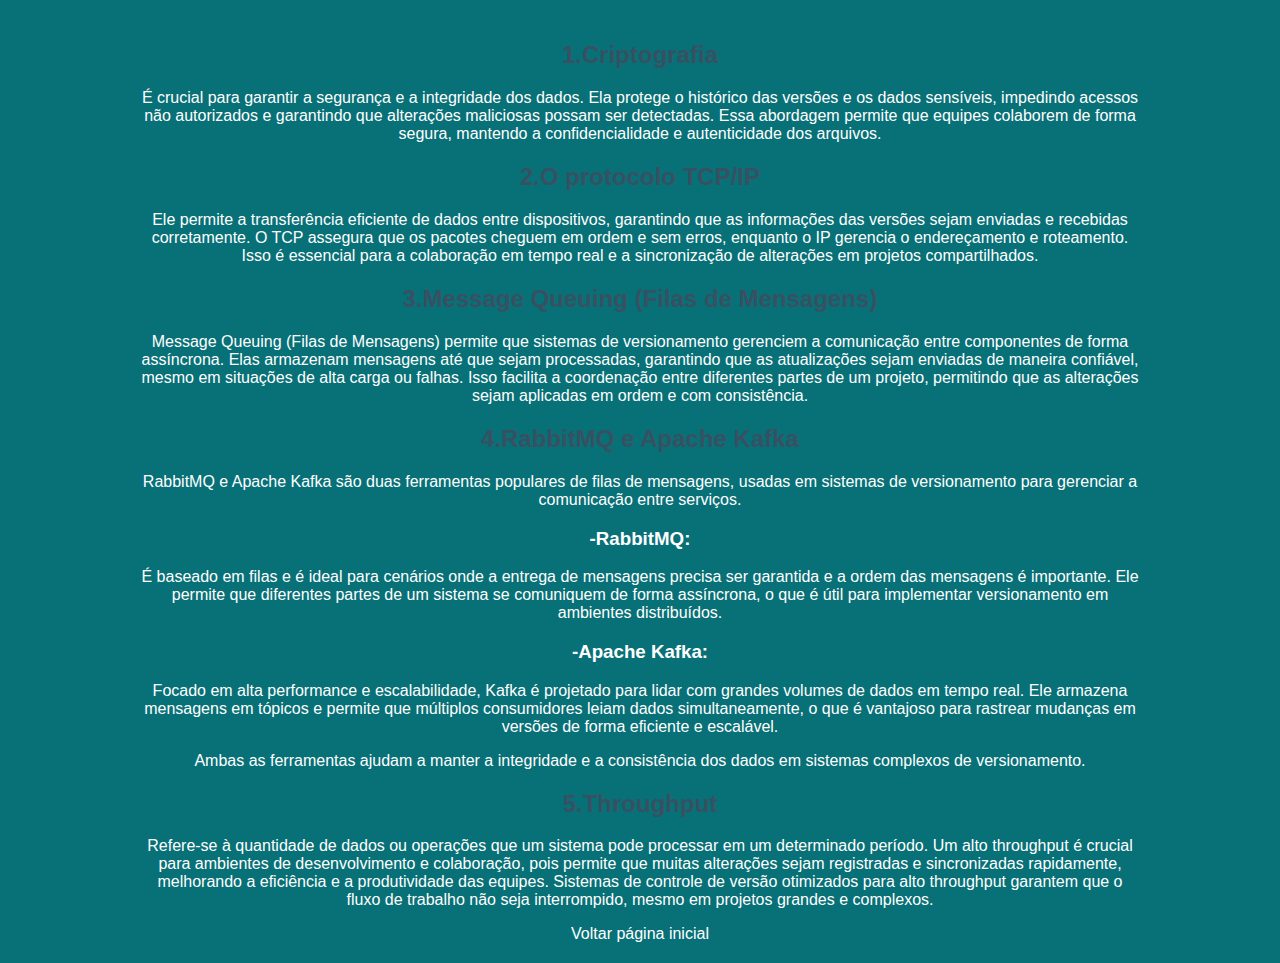
<file: VERSIONAMENTO/s18.html.html>
<!DOCTYPE html>
<html lang="pt-br">
<head>
    <meta charset="UTF-8">
    <meta name="viewport" content="width=device-width, initial-scale=1.0">
    <link rel="stylesheet" href="../style.css">
    <title>Document</title>
</head>
<body>
    <div class= "conteudo-artigo">
        <h1></h1>
        <p></p>

    <h2>1.Criptografia</h2>
    <p>É crucial para garantir a segurança e a integridade dos dados. Ela protege o histórico das versões e os dados sensíveis, impedindo acessos não autorizados e garantindo que alterações maliciosas possam ser detectadas. Essa abordagem permite que equipes colaborem de forma segura, mantendo a confidencialidade e autenticidade dos arquivos.</p>

    <h2>2.O protocolo TCP/IP</h2>
    <p>Ele permite a transferência eficiente de dados entre dispositivos, garantindo que as informações das versões sejam enviadas e recebidas corretamente. O TCP assegura que os pacotes cheguem em ordem e sem erros, enquanto o IP gerencia o endereçamento e roteamento. Isso é essencial para a colaboração em tempo real e a sincronização de alterações em projetos compartilhados. </p>

    <h2>3.Message Queuing (Filas de Mensagens)</h2>
    <p>Message Queuing (Filas de Mensagens) permite que sistemas de versionamento gerenciem a comunicação entre componentes de forma assíncrona. Elas armazenam mensagens até que sejam processadas, garantindo que as atualizações sejam enviadas de maneira confiável, mesmo em situações de alta carga ou falhas. Isso facilita a coordenação entre diferentes partes de um projeto, permitindo que as alterações sejam aplicadas em ordem e com consistência.</p>

    <h2>4.RabbitMQ e Apache Kafka</h2>
    <p>RabbitMQ e Apache Kafka são duas ferramentas populares de filas de mensagens, usadas em sistemas de versionamento para gerenciar a comunicação entre serviços.
<h3>-RabbitMQ:</h3>
É baseado em filas e é ideal para cenários onde a entrega de mensagens precisa ser garantida e a ordem das mensagens é importante. Ele permite que diferentes partes de um sistema se comuniquem de forma assíncrona, o que é útil para implementar versionamento em ambientes distribuídos.</h3>
<h3>-Apache Kafka:</h3>
Focado em alta performance e escalabilidade, Kafka é projetado para lidar com grandes volumes de dados em tempo real. Ele armazena mensagens em tópicos e permite que múltiplos consumidores leiam dados simultaneamente, o que é vantajoso para rastrear mudanças em versões de forma eficiente e escalável.</h3>
<p>Ambas as ferramentas ajudam a manter a integridade e a consistência dos dados em sistemas complexos de versionamento. </p>

    <h2>5.Throughput</h2>
    <p>Refere-se à quantidade de dados ou operações que um sistema pode processar em um determinado período. Um alto throughput é crucial para ambientes de desenvolvimento e colaboração, pois permite que muitas alterações sejam registradas e sincronizadas rapidamente, melhorando a eficiência e a produtividade das equipes. Sistemas de controle de versão otimizados para alto throughput garantem que o fluxo de trabalho não seja interrompido, mesmo em projetos grandes e complexos. </p>

   </div>
<a href="../index.html">Voltar página inicial</a>
</body>
</html>
</file>
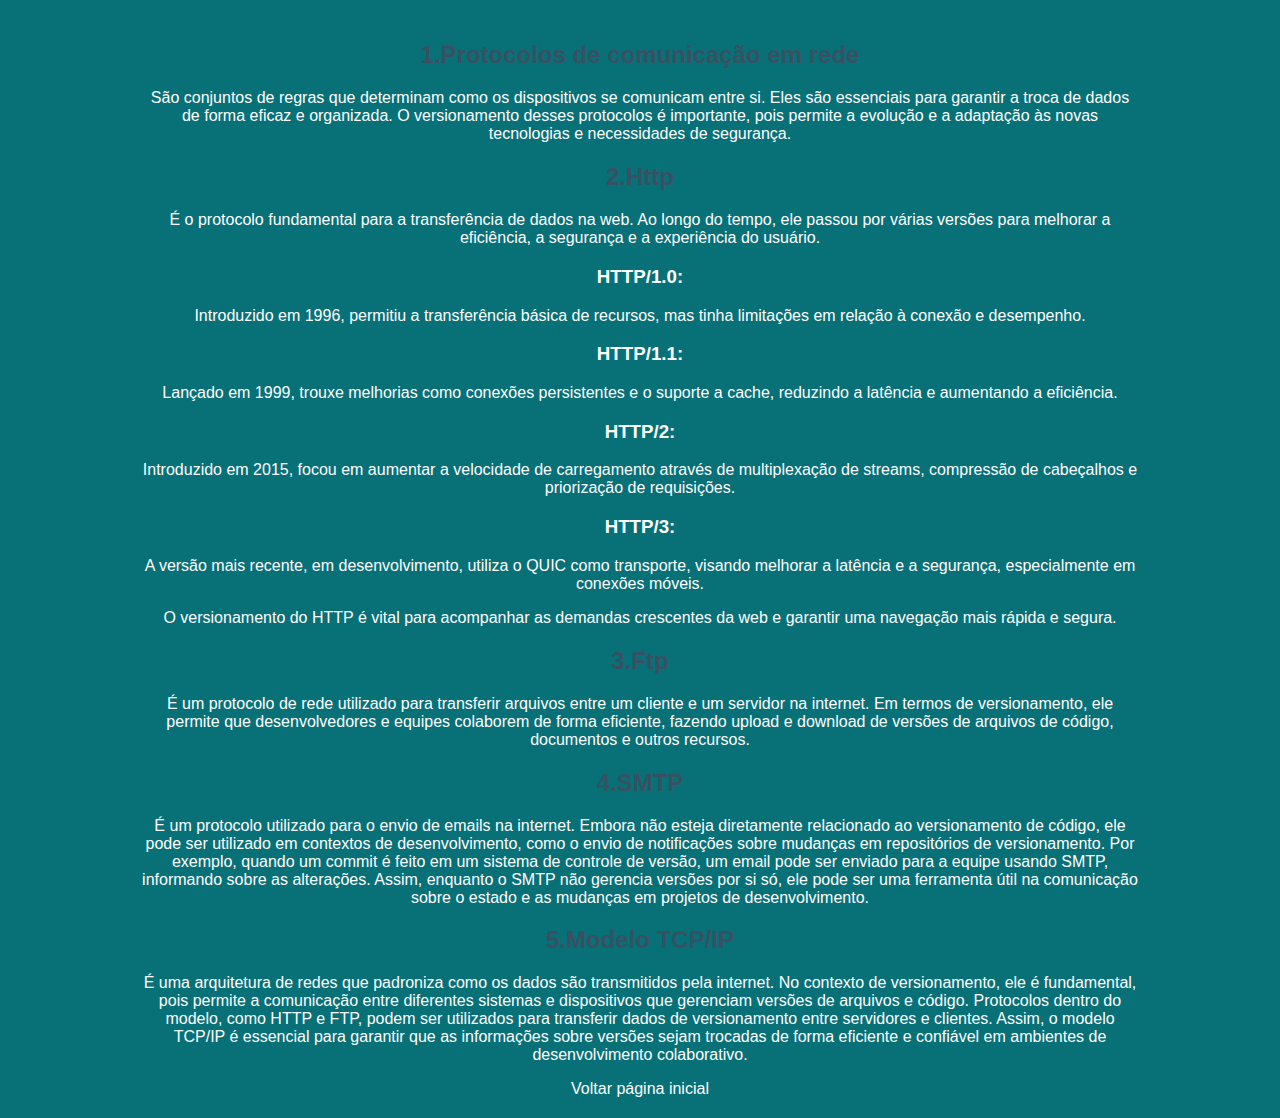
<file: VERSIONAMENTO/s19.html.html>
<!DOCTYPE html>
<html lang="pt-br">
<head>
    <meta charset="UTF-8">
    <meta name="viewport" content="width=device-width, initial-scale=1.0">
    <link rel="stylesheet" href="../style.css">
    <title>Document</title>
</head>
<body>
    <div class= "conteudo-artigo">
        <h1></h1>
        <p></p>

    <h2>1.Protocolos de comunicação em rede</h2>
    <p>São conjuntos de regras que determinam como os dispositivos se comunicam entre si. Eles são essenciais para garantir a troca de dados de forma eficaz e organizada. O versionamento desses protocolos é importante, pois permite a evolução e a adaptação às novas tecnologias e necessidades de segurança.</p>

    <h2>2.Http</h2>
    <p>É o protocolo fundamental para a transferência de dados na web. Ao longo do tempo, ele passou por várias versões para melhorar a eficiência, a segurança e a experiência do usuário.
<h3>HTTP/1.0:</h3>
Introduzido em 1996, permitiu a transferência básica de recursos, mas tinha limitações em relação à conexão e desempenho.</h3>
<h3>HTTP/1.1: </h3>
Lançado em 1999, trouxe melhorias como conexões persistentes e o suporte a cache, reduzindo a latência e aumentando a eficiência.</h3>
<h3>HTTP/2: </h3>
Introduzido em 2015, focou em aumentar a velocidade de carregamento através de multiplexação de streams, compressão de cabeçalhos e priorização de requisições.</h3>
<h3>HTTP/3: </h3>
A versão mais recente, em desenvolvimento, utiliza o QUIC como transporte, visando melhorar a latência e a segurança, especialmente em conexões móveis.</h3>
 <p>O versionamento do HTTP é vital para acompanhar as demandas crescentes da web e garantir uma navegação mais rápida e segura.</p>

    <h2>3.Ftp</h2>
    <p>É um protocolo de rede utilizado para transferir arquivos entre um cliente e um servidor na internet. Em termos de versionamento, ele permite que desenvolvedores e equipes colaborem de forma eficiente, fazendo upload e download de versões de arquivos de código, documentos e outros recursos. </p>

    <h2>4.SMTP</h2>
    <p>É um protocolo utilizado para o envio de emails na internet. Embora não esteja diretamente relacionado ao versionamento de código, ele pode ser utilizado em contextos de desenvolvimento, como o envio de notificações sobre mudanças em repositórios de versionamento. Por exemplo, quando um commit é feito em um sistema de controle de versão, um email pode ser enviado para a equipe usando SMTP, informando sobre as alterações. Assim, enquanto o SMTP não gerencia versões por si só, ele pode ser uma ferramenta útil na comunicação sobre o estado e as mudanças em projetos de desenvolvimento.</p>

    <h2>5.Modelo TCP/IP</h2>
    <p>É uma arquitetura de redes que padroniza como os dados são transmitidos pela internet. No contexto de versionamento, ele é fundamental, pois permite a comunicação entre diferentes sistemas e dispositivos que gerenciam versões de arquivos e código. Protocolos dentro do modelo, como HTTP e FTP, podem ser utilizados para transferir dados de versionamento entre servidores e clientes. Assim, o modelo TCP/IP é essencial para garantir que as informações sobre versões sejam trocadas de forma eficiente e confiável em ambientes de desenvolvimento colaborativo.</p>

   </div>
<a href="../index.html">Voltar página inicial</a>
</body>
</html>
</file>
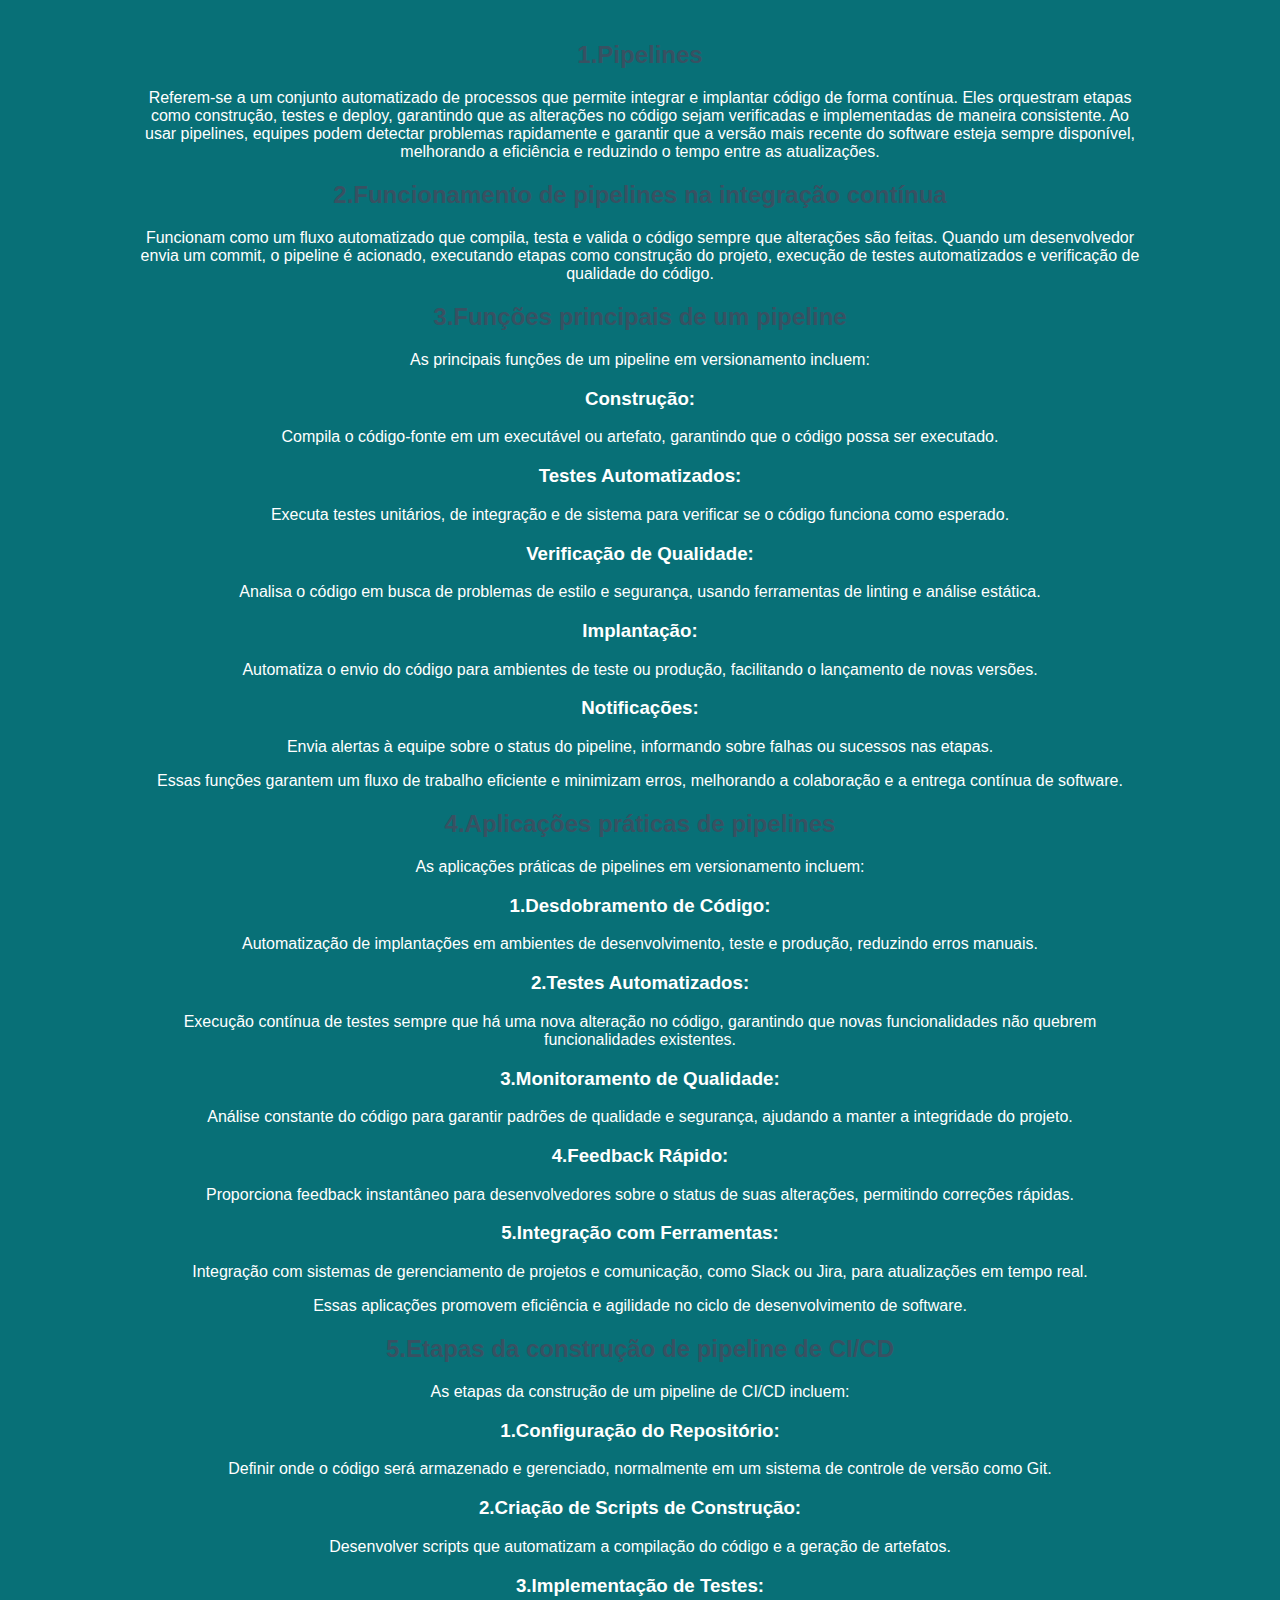
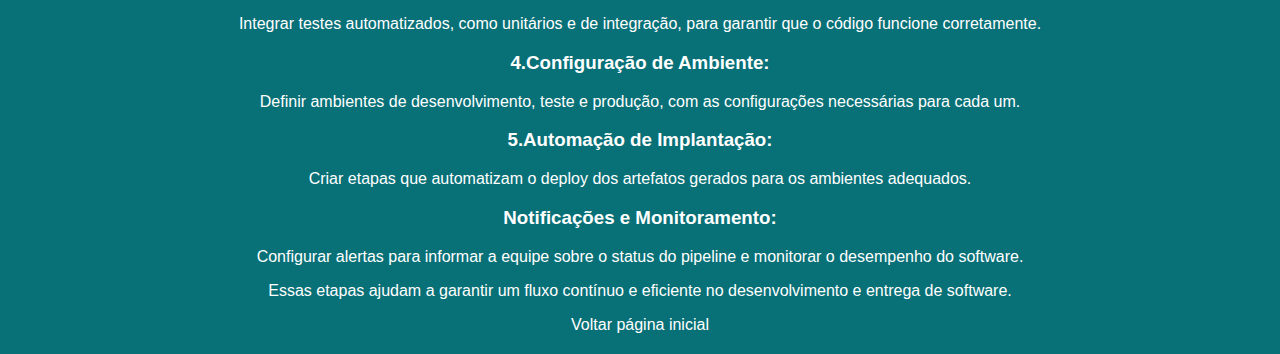
<file: VERSIONAMENTO/s20.html.html>
<!DOCTYPE html>
<html lang="pt-br">
<head>
    <meta charset="UTF-8">
    <meta name="viewport" content="width=device-width, initial-scale=1.0">
    <link rel="stylesheet" href="../style.css">
    <title>Document</title>
</head>
<body>
    <div class= "conteudo-artigo">
        <h1></h1>
        <p></p>

    <h2>1.Pipelines</h2>
    <p>Referem-se a um conjunto automatizado de processos que permite integrar e implantar código de forma contínua. Eles orquestram etapas como construção, testes e deploy, garantindo que as alterações no código sejam verificadas e implementadas de maneira consistente. Ao usar pipelines, equipes podem detectar problemas rapidamente e garantir que a versão mais recente do software esteja sempre disponível, melhorando a eficiência e reduzindo o tempo entre as atualizações. </p>

    <h2>2.Funcionamento de pipelines na integração contínua</h2>
    <p>Funcionam como um fluxo automatizado que compila, testa e valida o código sempre que alterações são feitas. Quando um desenvolvedor envia um commit, o pipeline é acionado, executando etapas como construção do projeto, execução de testes automatizados e verificação de qualidade do código. </p>

    <h2>3.Funções principais de um pipeline</h2>
    <p>As principais funções de um pipeline em versionamento incluem:
<h3>Construção: </h3>
Compila o código-fonte em um executável ou artefato, garantindo que o código possa ser executado.</h3>
<h3>Testes Automatizados: </h3>
Executa testes unitários, de integração e de sistema para verificar se o código funciona como esperado.</h3>
<h3>Verificação de Qualidade: </h3>
Analisa o código em busca de problemas de estilo e segurança, usando ferramentas de linting e análise estática.</h3>
<h3>Implantação:</h3>
Automatiza o envio do código para ambientes de teste ou produção, facilitando o lançamento de novas versões. </h3>
<h3>Notificações: </h3>
Envia alertas à equipe sobre o status do pipeline, informando sobre falhas ou sucessos nas etapas.</h3>
<p>Essas funções garantem um fluxo de trabalho eficiente e minimizam erros, melhorando a colaboração e a entrega contínua de software.</p>

    <h2>4.Aplicações práticas de pipelines</h2>
    <p>As aplicações práticas de pipelines em versionamento incluem:
<h3>1.Desdobramento de Código: </h3>
Automatização de implantações em ambientes de desenvolvimento, teste e produção, reduzindo erros manuais.</h3>
<h3>2.Testes Automatizados: </h3>
Execução contínua de testes sempre que há uma nova alteração no código, garantindo que novas funcionalidades não quebrem funcionalidades existentes.</h3>
<h3>3.Monitoramento de Qualidade: </h3>
Análise constante do código para garantir padrões de qualidade e segurança, ajudando a manter a integridade do projeto.</h3>
<h3>4.Feedback Rápido: </h3>
Proporciona feedback instantâneo para desenvolvedores sobre o status de suas alterações, permitindo correções rápidas.</h3>
<h3>5.Integração com Ferramentas: </h3>
Integração com sistemas de gerenciamento de projetos e comunicação, como Slack ou Jira, para atualizações em tempo real.</h3>
<p>Essas aplicações promovem eficiência e agilidade no ciclo de desenvolvimento de software. </p>

    <h2>5.Etapas da construção de pipeline de CI/CD</h2>
    <p>As etapas da construção de um pipeline de CI/CD incluem:
<h3>1.Configuração do Repositório: </h3>
Definir onde o código será armazenado e gerenciado, normalmente em um sistema de controle de versão como Git.</h3>
<h3>2.Criação de Scripts de Construção: </h3> 
Desenvolver scripts que automatizam a compilação do código e a geração de artefatos.</h3>
<h3>3.Implementação de Testes: </h3>
Integrar testes automatizados, como unitários e de integração, para garantir que o código funcione corretamente.</h3>
<h3>4.Configuração de Ambiente: </h3>
Definir ambientes de desenvolvimento, teste e produção, com as configurações necessárias para cada um.</h3>
<h3>5.Automação de Implantação: </h3>
Criar etapas que automatizam o deploy dos artefatos gerados para os ambientes adequados.</h3>
<h3>Notificações e Monitoramento: </h3>
Configurar alertas para informar a equipe sobre o status do pipeline e monitorar o desempenho do software.</h3>
<p>Essas etapas ajudam a garantir um fluxo contínuo e eficiente no desenvolvimento e entrega de software. </p>

   </div>
<a href="../index.html">Voltar página inicial</a>
</body>
</html>
</file>
<file: style.css>
body{
font-family: 'Segoe UI', Tahoma, Geneva, Verdana, sans-serif;
line-height: 1,6;
color: white;
max-width: 1000px;
margin: 0 auto;
padding: 20px;
background-color: #087077;
text-align: center ;
}
h1, h2 {
    color: rgb(56, 81, 98);
    text-align: center;
}
.lista-topico{
    background-color: hsl(186, 72%, 66%);
    border-radius: 15px;
    padding: 20px;
    margin-bottom: 30px;
}

img{
    width: 600px;
    border-radius: 15px;
}

li{
    list-style-type: none;
    color: aqua;
}

.lista-topico:hover{
    transform: translate(-5x);
}

li{
    margin-bottom: 15px;
    padding-left: 30px;
}
a {
    list-style-type: none;
    color: rgb(255, 255, 255);
   text-decoration: none;
}
.imagem-topico{
    
    width: 100%;
    height: 200px;
    object-fit: cover;
    border-radius: 10px;
    margin-bottom: 15px;
}
/*Estilo das páginas */

.conteudo-artigo {
    
}
</file>
